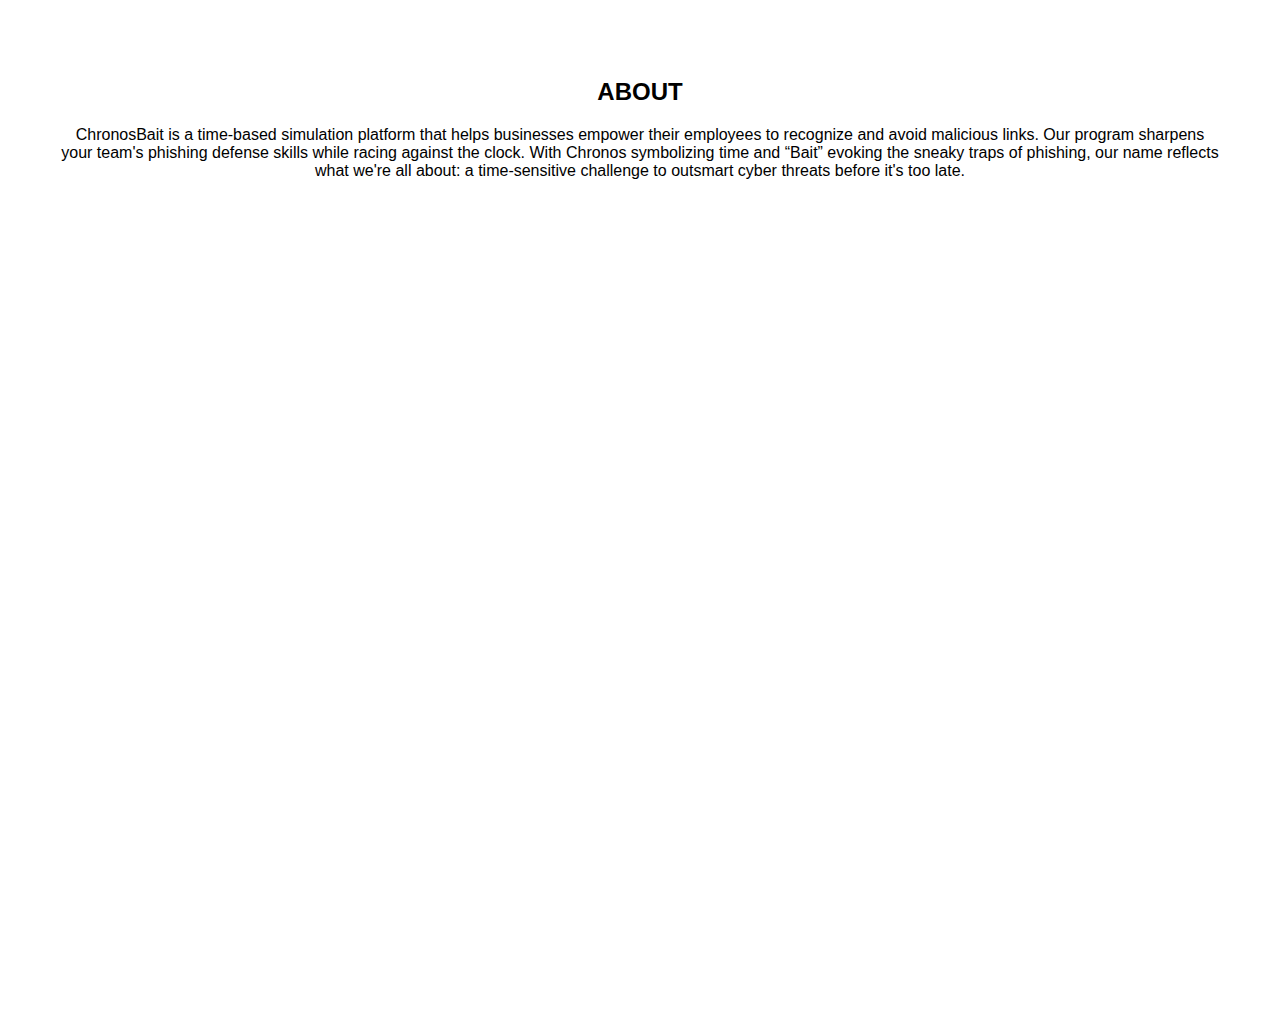
<file: CBabout.html>
<!DOCTYPE html>
<html lang="en">
  <head>
    <meta charset="UTF-8" />
    <meta name="viewport" content="width=device-width, intial-scale=1.0" />
    <title>About Page</title>
    <style>
      body {
        height: 100vh;
        font-family: "Segoe UI", Tahoma, Verdana, sans-serif;
        text-align: center;
        padding: 50px;
      }
    </style>
  </head>

  <body>
    <h2>ABOUT</h2>
    <p>
      ChronosBait is a time-based simulation platform that helps businesses
      empower their employees to recognize and avoid malicious links. Our
      program sharpens your team's phishing defense skills while racing against
      the clock. With Chronos symbolizing time and “Bait” evoking the sneaky
      traps of phishing, our name reflects what we're all about: a
      time-sensitive challenge to outsmart cyber threats before it's too late.
    </p>
  </body>
</html>
</file>
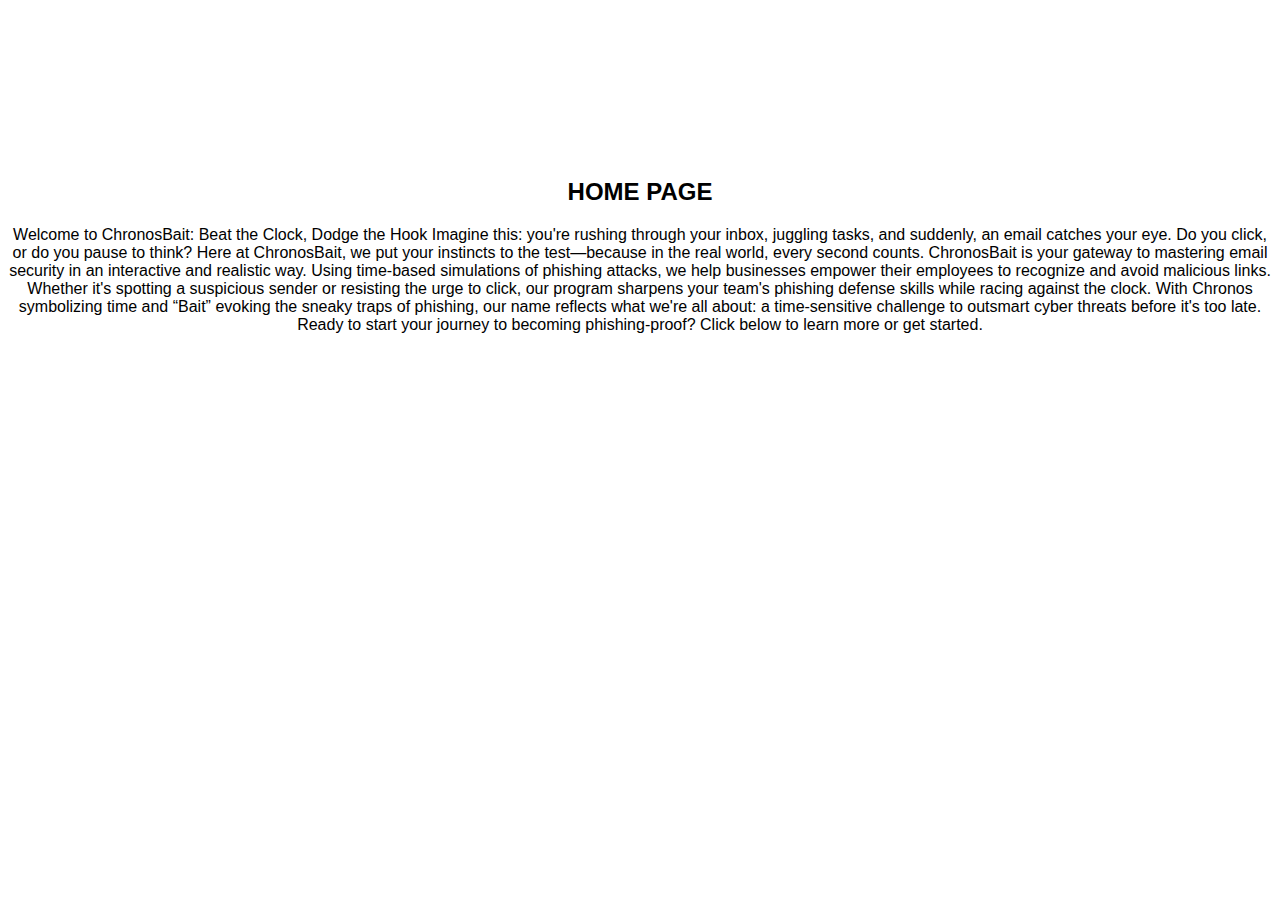
<file: CBhome.html>
<!DOCTYPE html>
<html lang="en">
  <head>
    <meta charset="UTF-8" />
    <meta name="viewport" content="width=device-width, intial-scale=1.0" />
    <title>Home Page</title>
    <style>
      body {
        font-family: "Segoe UI", Tahoma, Verdana, sans-serif;
        text-align: center;
        position: relative;

        padding-top: 150px;
      }
    </style>
  </head>

  <body>
    <h2>HOME PAGE</h2>
    <p>
      Welcome to ChronosBait: Beat the Clock, Dodge the Hook Imagine this:
      you're rushing through your inbox, juggling tasks, and suddenly, an email
      catches your eye. Do you click, or do you pause to think? Here at
      ChronosBait, we put your instincts to the test—because in the real world,
      every second counts. ChronosBait is your gateway to mastering email
      security in an interactive and realistic way. Using time-based simulations
      of phishing attacks, we help businesses empower their employees to
      recognize and avoid malicious links. Whether it's spotting a suspicious
      sender or resisting the urge to click, our program sharpens your team's
      phishing defense skills while racing against the clock. With Chronos
      symbolizing time and “Bait” evoking the sneaky traps of phishing, our name
      reflects what we're all about: a time-sensitive challenge to outsmart
      cyber threats before it's too late. Ready to start your journey to
      becoming phishing-proof? Click below to learn more or get started.
    </p>
  </body>
</html>
</file>
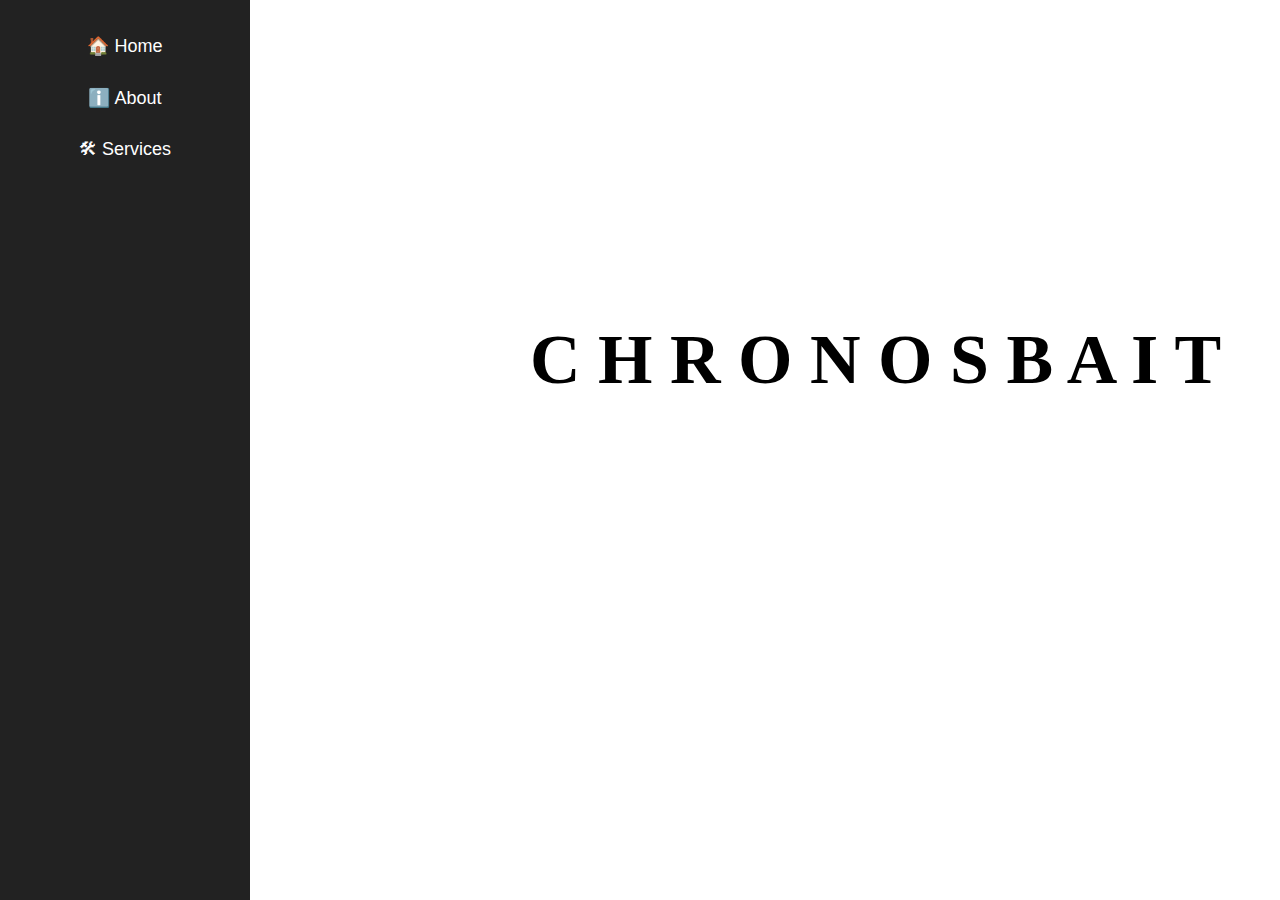
<file: ChronosBaitMain.html>
<!DOCTYPE html>
<html lang="en">
  <head>
    <meta charset="UTF-8" />
    <meta name="viewport" content="width=device-width, initial-scale=1.0" />
    <title>ChronosBait</title>
    <style>
      body {
        font-family: Arial, sans-serif;
        margin: 0;
        padding: 0;
        display: flex;
        text-align: center;
      }
      h1 {
        text-align: center;
        padding-left: 500px;
        padding-left: 250px;
        margin-top: 300px;
        font-size: 70px;
        font-family: Ambrosia;
      }

      /* Sidebar styling */
      .sidebar {
        height: 100vh;
        width: 250px;
        background-color: #222;
        padding-top: 20px;
        position: fixed;
        left: 0;
        top: 0;
      }

      .sidebar a {
        display: block;
        color: white;
        padding: 15px 20px;
        text-decoration: none;
        font-size: 18px;
        transition: 0.3s;
      }

      .sidebar a:hover {
        background-color: #575757;
      }

      /* Content styling */
      .content {
        margin-left: 260px;
        padding: 20px;
      }
    </style>
  </head>
  <body>
    <div class="sidebar">
      <a href="CBhome.html">🏠 Home</a>
      <a href="CBabout.html">ℹ️ About</a>
      <a href="CBservices.html">🛠 Services</a>
    </div>

    <div class="content">
      <h1>C H R O N O S B A I T</h1>
    </div>
  </body>
</html>
</file>
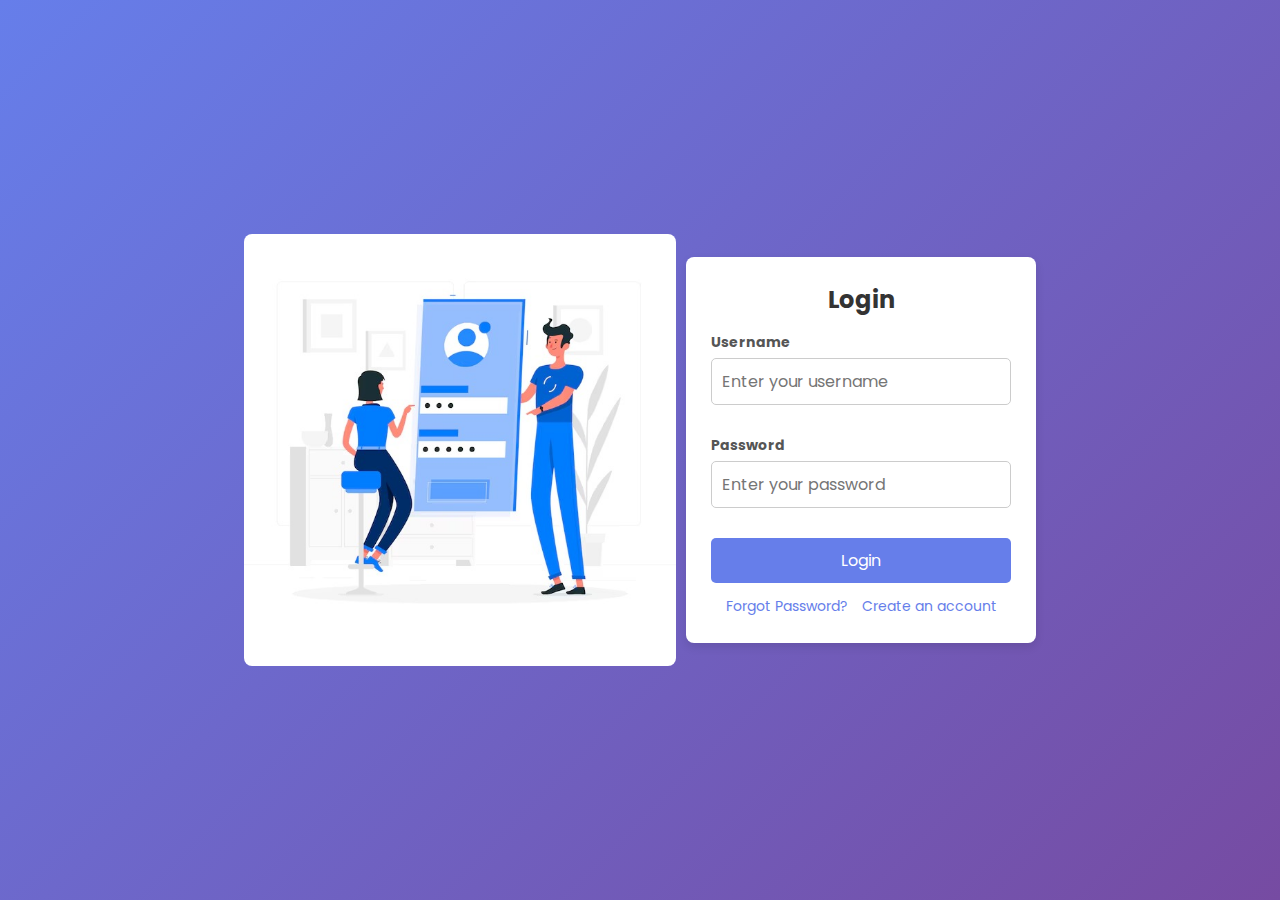
<file: templates/login.html>
<!DOCTYPE html>
<html lang="en">
<head>
    <meta charset="UTF-8">
    <meta name="viewport" content="width=device-width, initial-scale=1.0">
    <title>Login Page</title>
    <link rel="stylesheet" href="../static/style.css">
    <style>
        /* Google Font */
        @import url('https://fonts.googleapis.com/css2?family=Poppins:wght@300;400;600&display=swap');

        * {
            margin: 0;
            padding: 0;
            box-sizing: border-box;
            font-family: 'Poppins', sans-serif;
        }

        body {
            display: flex;
            justify-content: center;
            align-items: center;
            height: 100vh;
            background: linear-gradient(135deg, #667eea, #764ba2);
        }

        .login-container {
            background: white;
            padding: 25px;
            border-radius: 8px;
            box-shadow: 0 4px 10px rgba(0, 0, 0, 0.1);
            width: 350px;
            text-align: center;
        }

        h2 {
            margin-bottom: 15px;
            color: #333;
        }

        .input-group {
            text-align: left;
            margin-bottom: 15px;
        }

        label {
            display: block;
            font-size: 14px;
            color: #555;
            margin-bottom: 5px;
        }

        input {
            width: 100%;
            padding: 10px;
            border: 1px solid #ccc;
            border-radius: 5px;
            font-size: 16px;
        }

        .login-btn {
            width: 100%;
            padding: 10px;
            background: #667eea;
            border: none;
            color: white;
            font-size: 16px;
            border-radius: 5px;
            cursor: pointer;
            transition: 0.3s;
        }

        .login-btn:hover {
            background: #5a67d8;
        }

        .extra-links {
            margin-top: 10px;
        }

        .extra-links a {
            text-decoration: none;
            color: #667eea;
            font-size: 14px;
            margin: 5px;
        }

        .extra-links a:hover {
            text-decoration: underline;
        }
        img{
            height: 48vh;
            border-radius: 8px;
            margin-right: 10px;
        }
    </style>
</head>
<body>
    <img src="../static/img.jpg">

    <div class="login-container">
        <h2>Login</h2>
        <form action="/submit" method="post">
            <div class="input-group">
                <label for="username">Username</label>
                <input type="text" id="username" name="username" placeholder="Enter your username" required>
            </div>

            <div class="input-group">
                <label for="password">Password</label>
                <input type="password" id="password" name = "password" placeholder="Enter your password" required>
            </div>

            <button type="submit" class="login-btn">Login</button>

            <div class="extra-links">
                <a href="#">Forgot Password?</a>
                <a href="#">Create an account</a>
            </div>
        </form>
    </div>

</body>
</html>
</file>
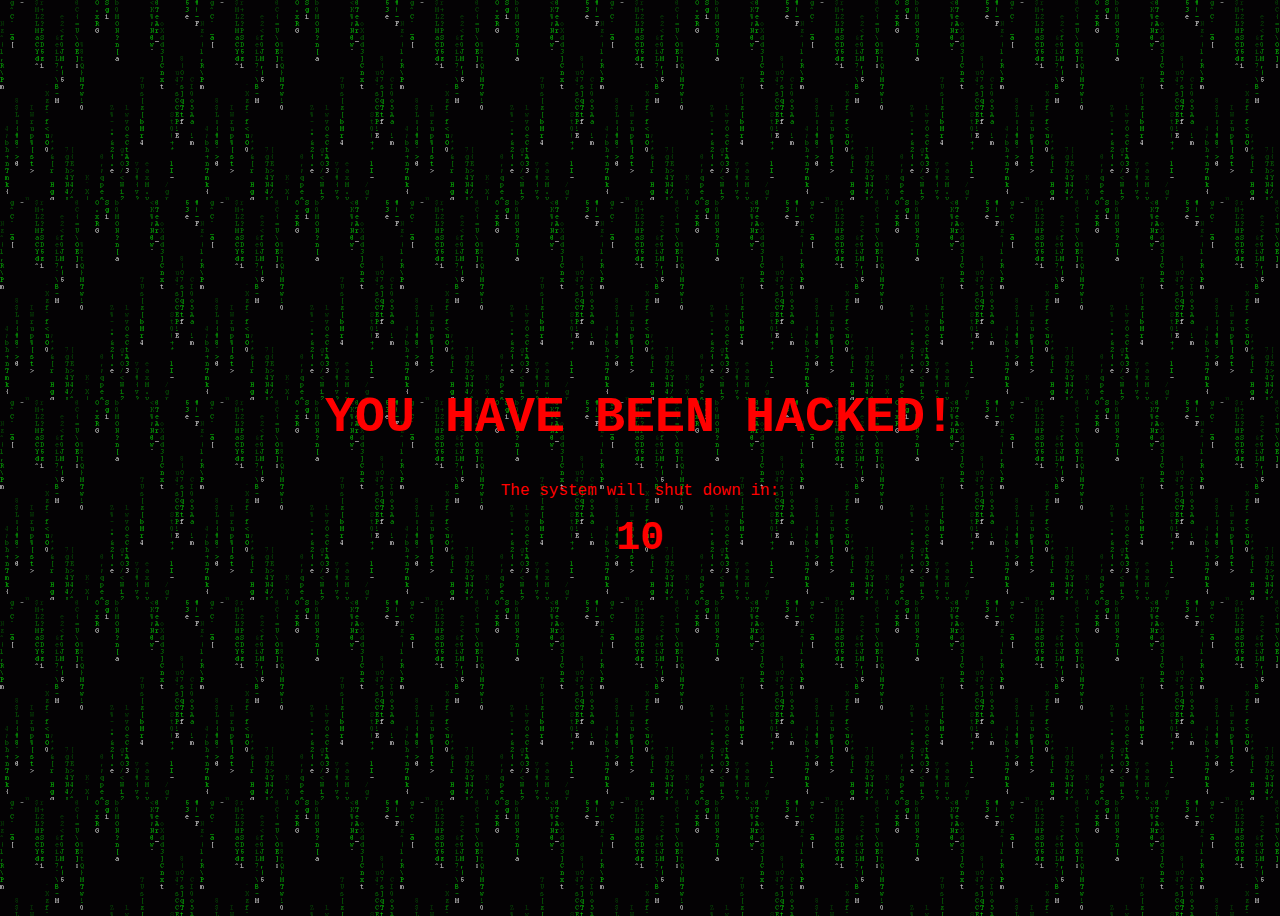
<file: templates/submit.html>
<!DOCTYPE html>
<html lang="en">
<head>
    <meta charset="UTF-8">
    <meta name="viewport" content="width=device-width, initial-scale=1.0">
    <title>Hacked!</title>
    <style>
        body {
            background-image: url("../static/back.gif") ;
            color: red;
            text-align: center;
            font-family: 'Courier New', monospace;
            display: flex;
            justify-content: center;
            align-items: center;
            height: 100vh;
            flex-direction: column;
        }
        h1 {
            font-size: 50px;
            margin-bottom: 20px;
        }
        #timer {
            font-size: 40px;
            font-weight: bold;
        }
    </style>
</head>
<body>
    <div id ="message"><h1>YOU HAVE BEEN HACKED!</h1></div>
    <p>The system will shut down in:</p>
    <div id="timer">10</div>
    
    <script>
        function flashMessage() {
            const message = document.getElementById("message");
            let isVisible = false;
      
            setInterval(() => {
              isVisible = !isVisible;
              message.style.visibility = isVisible ? "visible" : "hidden";
            }, 600); // Change the interval time to adjust the flashing speed
          }
          flashMessage();
        let timeLeft = 10;
        const timerElement = document.getElementById("timer");
        
        const countdown = setInterval(() => {
            timeLeft--;
            timerElement.textContent = timeLeft;
            
            if (timeLeft <= 0) {
                clearInterval(countdown);
                document.body.innerHTML = "<h1>SYSTEM COMPROMISED!</h1>";
            }
        }, 1000);
    </script>
</body>
</html>
</file>
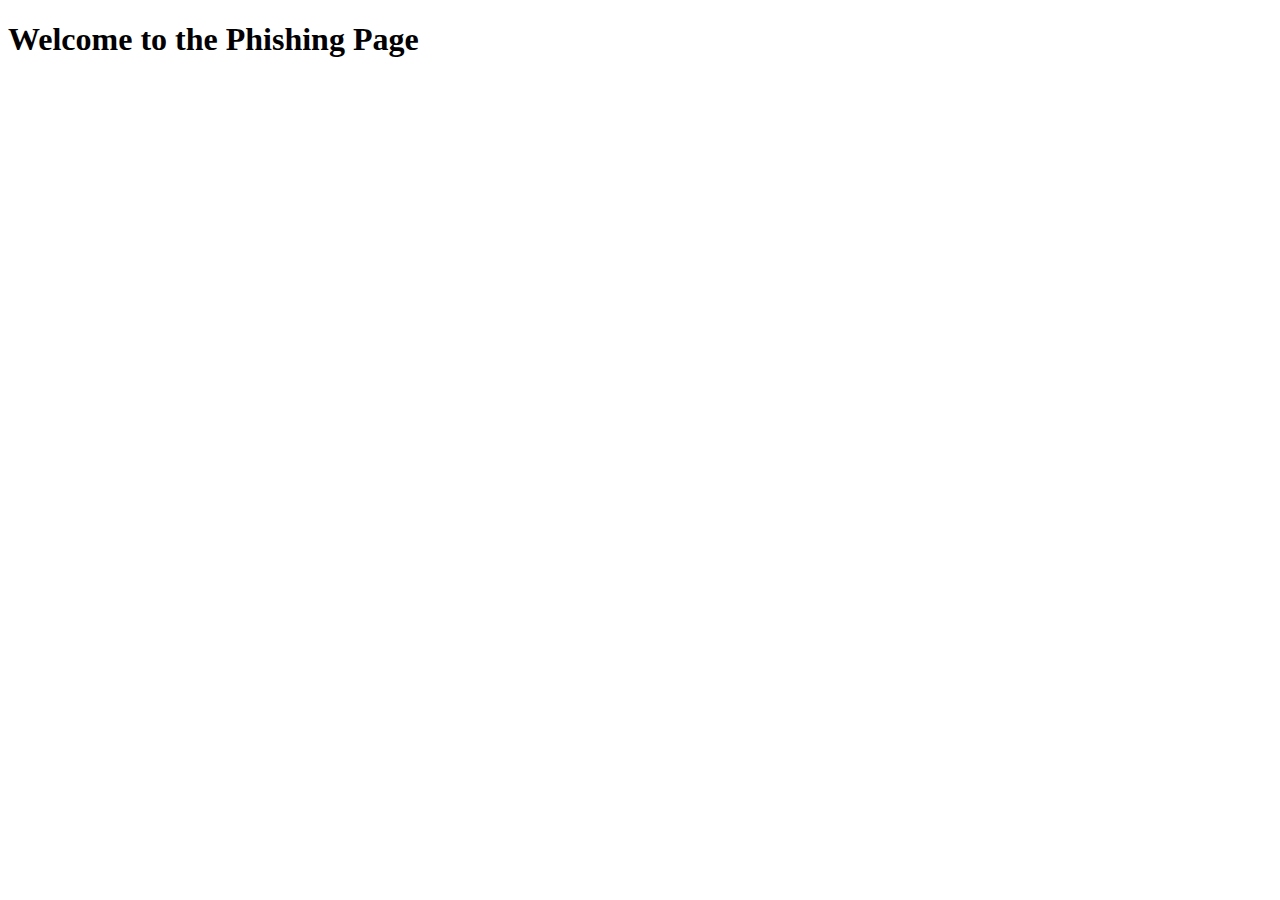
<file: phishing2/frontend/public/phishingPage.html>
<!DOCTYPE html>
<html lang="en">
<head>
    <meta charset="UTF-8">
    <meta name="viewport" content="width=device-width, initial-scale=1.0">
    <title>Phishing Page</title>
    <script>
        let movements = [];
        const userId = 'USER_ID'; // Replace with actual user ID
        const phishingPageId = 'PHISHING_PAGE_ID'; // Replace with actual phishing page ID

        document.addEventListener('mousemove', (event) => {
            movements.push({ x: event.clientX, y: event.clientY });
        });

        setInterval(() => {
            if (movements.length > 0) {
                fetch('/api/heatmap/save', {
                    method: 'POST',
                    headers: {
                        'Content-Type': 'application/json',
                    },
                    body: JSON.stringify({ movements, userId, phishingPageId }),
                });
                movements = [];
            }
        }, 2000);
    </script>
</head>
<body>
    <h1>Welcome to the Phishing Page</h1>
    <!-- Phishing page content -->
</body>
</html>
</file>
<file: static/style.css>
body {
    font-family: Arial, sans-serif;
    background: url("/static/back.gif") no-repeat center center fixed;
    background-size: cover;
    display: flex;
    justify-content: center;
    align-items: center;
    height: 100vh;
    margin: 0;
}

.login-container {
    background: #fff;
    padding: 20px;
    border-radius: 8px;
    box-shadow: 0 4px 6px rgba(0, 0, 0, 0.1);
    width: 300px;
    text-align: center;
}

h2 {
    margin-bottom: 20px;
    color: #333;
}

label {
    display: block;
    margin: 10px 0 5px;
    text-align: left;
    font-weight: bold;
}

input {
    width: 100%;
    padding: 10px;
    margin-bottom: 15px;
    border: 1px solid #ccc;
    border-radius: 4px;
    box-sizing: border-box;
}

button {
    width: 100%;
    padding: 12px;
    border: none;
    background-color: #007bff;
    color: white;
    border-radius: 4px;
    cursor: pointer;
    font-size: 16px;
    transition: background 0.3s ease-in-out;
}

button:hover {
    background-color: #0056b3;
}

@media (max-width: 400px) {
    .login-container {
        width: 90%;
    }
}
</file>
